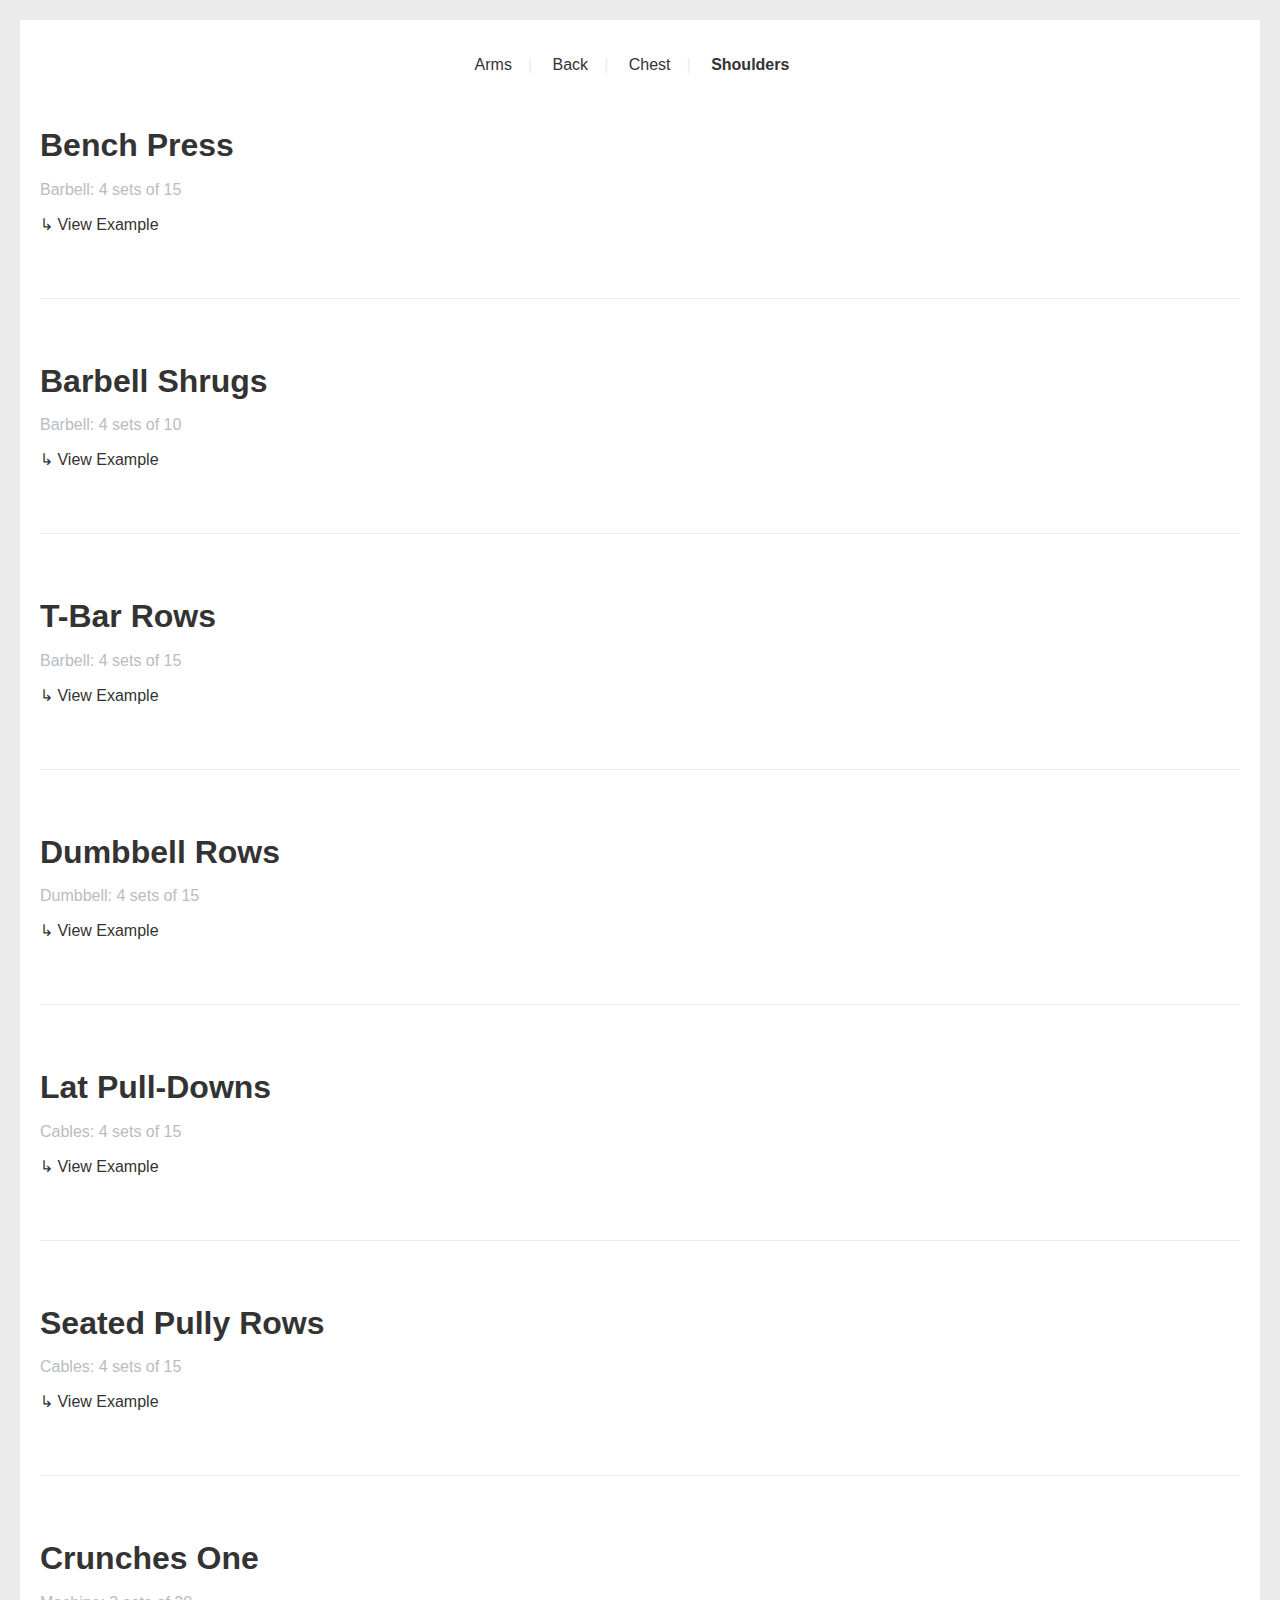
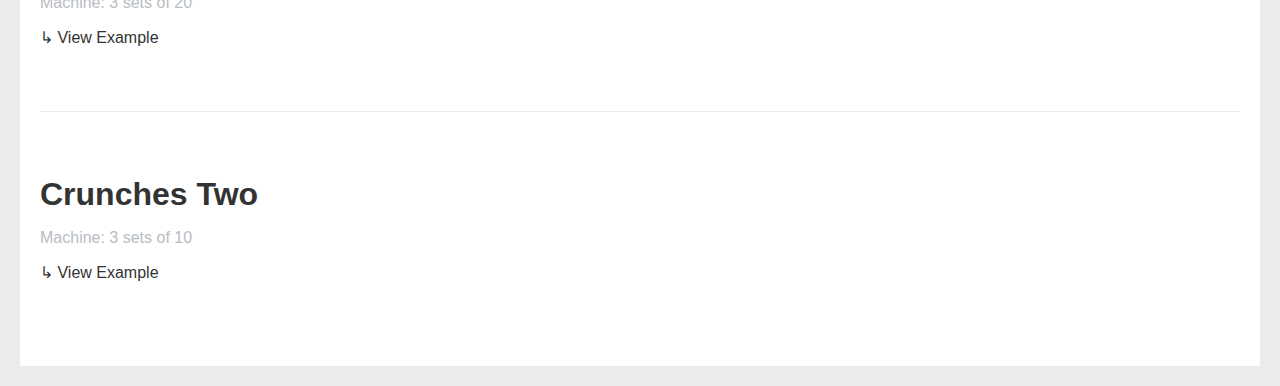
<file: shoulder.html>
<!doctype html>
<html>
<head>
<meta charset="UTF-8">
<title>Workouts</title>
<meta name="viewport" content="width=device-width, initial-scale=1">
<link rel="stylesheet" href="styles.css">
<link rel="apple-touch-icon" sizes="180x180" href="/apple-touch-icon.png">
<link rel="icon" type="image/png" sizes="32x32" href="/favicon-32x32.png">
<link rel="icon" type="image/png" sizes="16x16" href="/favicon-16x16.png">
<link rel="manifest" href="/manifest.json">
<link rel="mask-icon" href="/safari-pinned-tab.svg" color="#ff0000">
<meta name="theme-color" content="#ffffff">
</head>
<body>
  
<nav>
  <ul>
    <li><a href="index.html">Arms</a></li>
    <li><a href="back.html">Back</a></li>
    <li><a href="chest.html">Chest</a></li>
    <li><a class="selected" href="chest.html">Shoulders</a></li>
  </ul>
</nav>

<div class="workout">
  <h1>Bench Press</h1>
  <p>Barbell: 4 sets of 15</p>
  <a href="https://goo.gl/JwGgKr">&#x21b3; View Example</a>
</div>

<div class="workout">
  <h1>Barbell Shrugs</h1>
  <p>Barbell: 4 sets of 10</p>
  <a href="https://goo.gl/4yGY26">&#x21b3; View Example</a>
</div>
  
<div class="workout">
  <h1>T-Bar Rows</h1>
  <p>Barbell: 4 sets of 15</p>
  <a href="https://goo.gl/qmhJEs">&#x21b3; View Example</a>
</div>

<div class="workout">
  <h1>Dumbbell Rows</h1>
  <p>Dumbbell: 4 sets of 15</p>
  <a href="https://goo.gl/8yg3Zn">&#x21b3; View Example</a>
</div>

<div class="workout">
  <h1>Lat Pull-Downs</h1>
  <p>Cables: 4 sets of 15</p>
  <a href="https://goo.gl/mbpduH">&#x21b3; View Example</a>
</div>

<div class="workout">
  <h1>Seated Pully Rows</h1>
  <p>Cables: 4 sets of 15</p>
  <a href="https://goo.gl/M3BvWL">&#x21b3; View Example</a>
</div>

<div class="workout">
  <h1>Crunches One</h1>
  <p>Machine: 3 sets of 20</p>
  <a href="https://goo.gl/FPqvg2">&#x21b3; View Example</a>
</div>

<div class="workout">
  <h1>Crunches Two</h1>
  <p>Machine: 3 sets of 10</p>
  <a href="https://goo.gl/VvgRYG">&#x21b3; View Example</a>
</div>
  
</body>
</html>
</file>
<file: styles.css>
body {
  margin: 0;
  padding: 20px;
  font-family: -apple-system, BlinkMacSystemFont, sans-serif;
  color: #333;
  border: 20px solid #ebebeb; }

nav {
  margin: 0 auto;
  text-align: center;
  padding: 1rem 0 2rem; }
  nav ul {
    padding: 0;
    margin: 0; }
    nav ul li {
      list-style: none;
      display: inline;
      margin-right: 1rem; }
      nav ul li:last-child {
        margin-right: 0; }
        nav ul li:last-child:after {
          content: ""; }
      nav ul li:after {
        content: "|";
        margin-left: 1rem;
        color: #ebebeb; }

img {
  box-sizing: border-box;
  width: 100%; }

.workout {
  margin-bottom: 4rem;
  padding-bottom: 4rem;
  border-bottom: 1px solid #ebebeb; }
  .workout:last-child {
    border-bottom: 0;
    margin-bottom: 0; }

h1 {
  font-weight: 900; }

p {
  margin-top: -5px;
  color: #B8BCC3; }

a {
  color: #333;
  text-decoration: none; }
  a.selected {
    font-weight: 700; }
</file>
